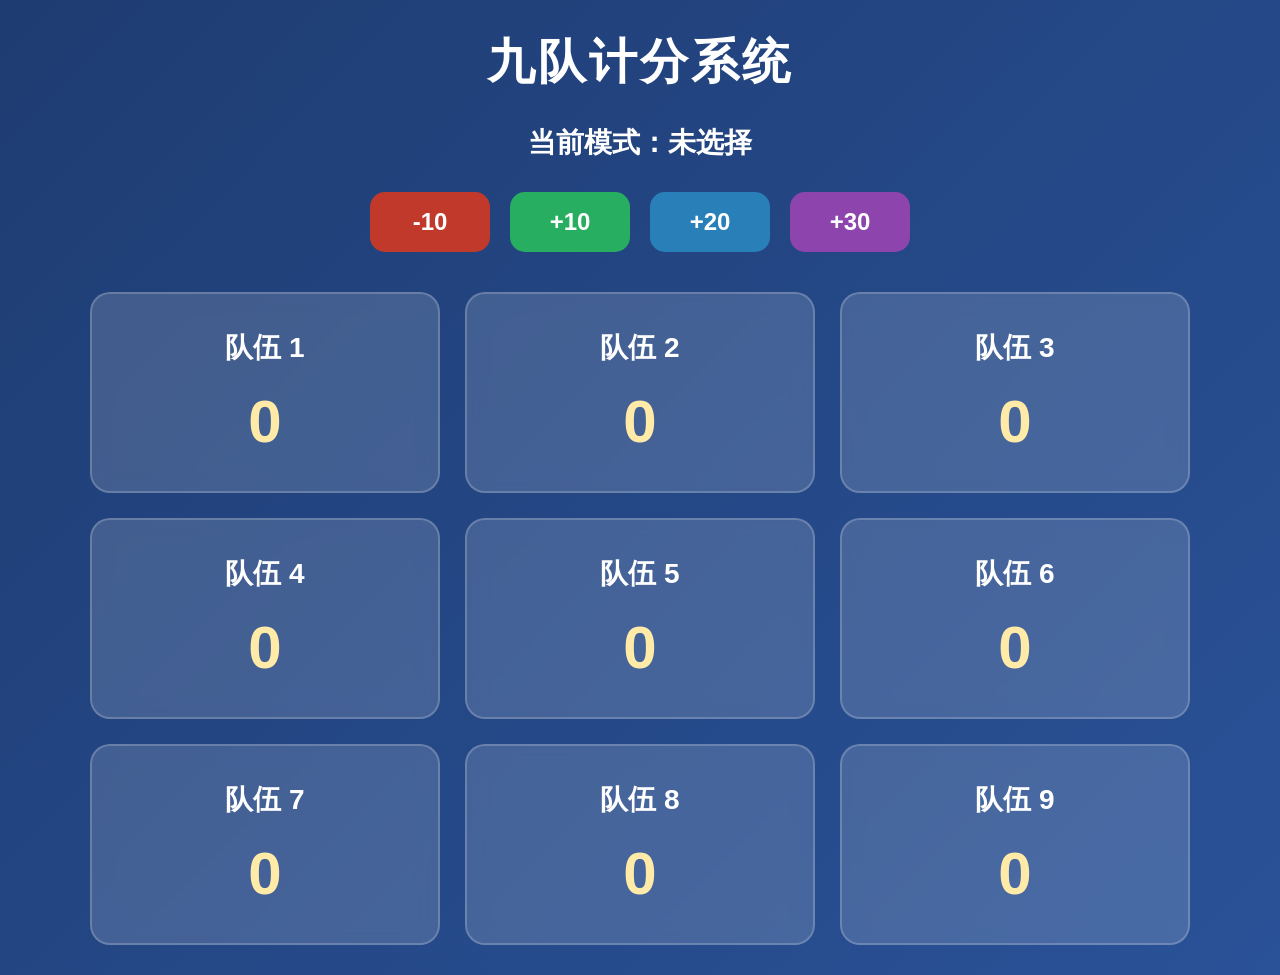
<file: index.html>
<!DOCTYPE html>
<html lang="zh-CN">

<head>
    <meta charset="UTF-8">
    <meta http-equiv="refresh" content="0; url=./scoreboard/index.html">
    <title>跳转中...</title>
</head>

<body>
    <p>正在跳转到计分板...</p>
</body>

</html>
</file>
<file: scoreboard/style.css>
* {
    margin: 0;
    padding: 0;
    box-sizing: border-box;
}

body {
    background: linear-gradient(135deg, #1e3c72, #2a5298);
    min-height: 100vh;
    font-family: Arial, sans-serif;
    color: white;
    padding: 30px;
}

h1 {
    text-align: center;
    margin-bottom: 30px;
    font-size: 48px;
    letter-spacing: 3px;
}

#modeText {
    text-align: center;
    font-size: 28px;
    margin-bottom: 30px;
    font-weight: bold;
}

.controls {
    display: flex;
    justify-content: center;
    gap: 20px;
    margin-bottom: 40px;
    flex-wrap: wrap;
}

button {
    width: 120px;
    height: 60px;
    border: none;
    border-radius: 15px;
    font-size: 24px;
    font-weight: bold;
    color: white;
    cursor: pointer;
    transition: 0.2s;
}

button:hover {
    transform: scale(1.1);
}

.active {
    box-shadow: 0 0 20px yellow;
    transform: scale(1.1);
}

#btnMinus {
    background: #c0392b;
}

#btn10 {
    background: #27ae60;
}

#btn20 {
    background: #2980b9;
}

#btn30 {
    background: #8e44ad;
}

.teams {
    max-width: 1100px;
    margin: auto;
    display: grid;
    grid-template-columns: repeat(3, 1fr);
    gap: 25px;
}

.team {
    background: rgba(255, 255, 255, 0.15);
    backdrop-filter: blur(10px);
    border-radius: 20px;
    padding: 35px;
    text-align: center;
    cursor: pointer;
    transition: 0.2s;
    border: 2px solid rgba(255, 255, 255, 0.2);
}

.team:hover {
    transform: translateY(-8px);
    background: rgba(255, 255, 255, 0.25);
}

.team-name {
    font-size: 28px;
    margin-bottom: 20px;
    font-weight: bold;
}

.score {
    font-size: 60px;
    font-weight: bold;
    color: #ffeaa7;
}
</file>
